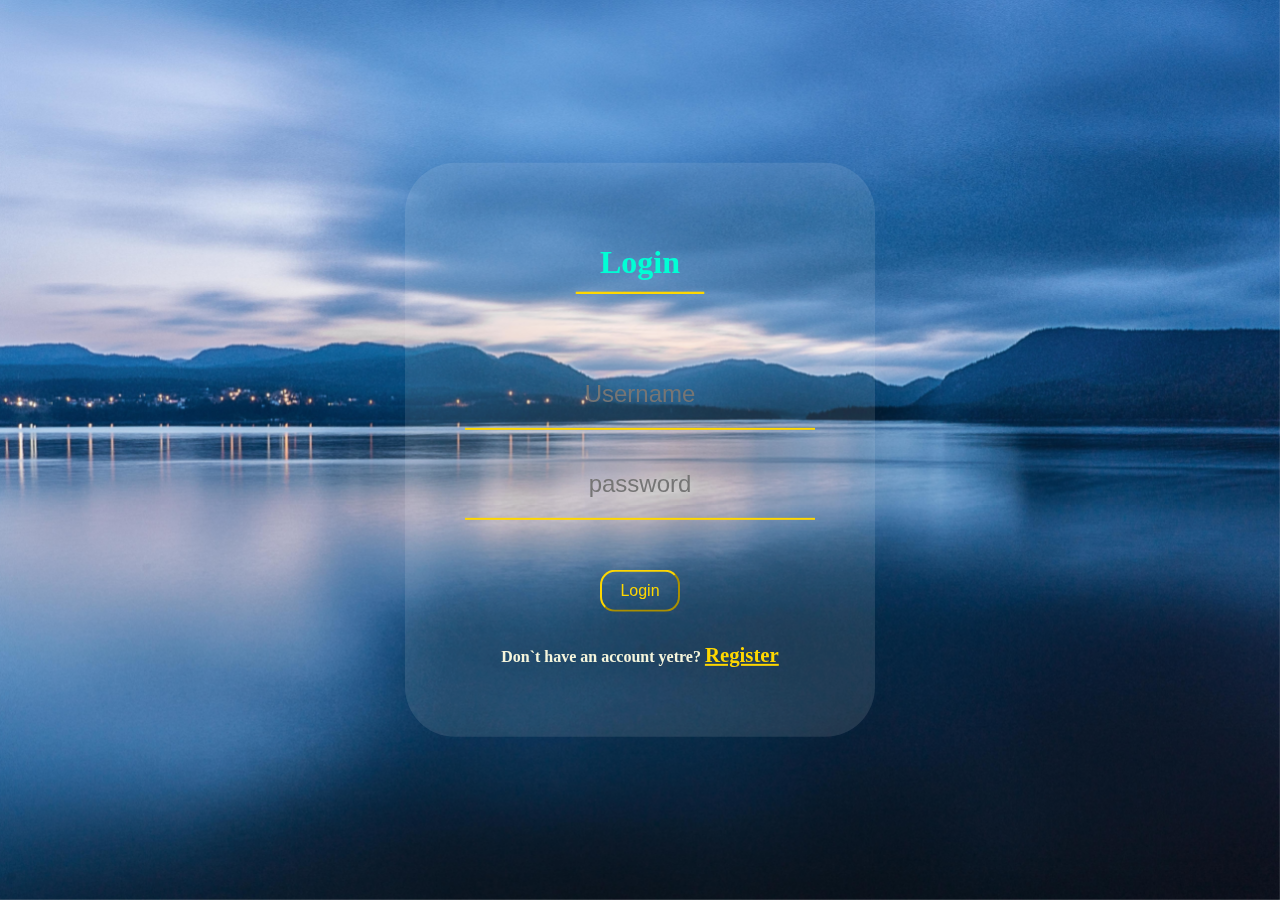
<file: index.html>
<!DOCTYPE html>
<html lang="en">
<head>
    <meta charset="UTF-8">
    <meta name="viewport" content="width=device-width, initial-scale=1.0">
    <title>Stellar Buy Login</title>
</head>
<link rel="stylesheet" href="logstyle.css">
<body>
    <img src="product images\loginpage.jpg">
    <div id="container">
        <h1 id="login">Login<br><b id="ull">________</b></h1>

        <input type="text" id="nam" placeholder="Username">
        <input type="password" id="pass" placeholder="password">
        <button id="loginbutt" onclick="loginvalid()">Login</button>
        <h1 id="nu">Don`t have an account yetre?  <a href="register.html" id="rl">Register</a></h1>
    </div>
    <script src="login.js"></script>
</body>
</html>
</file>
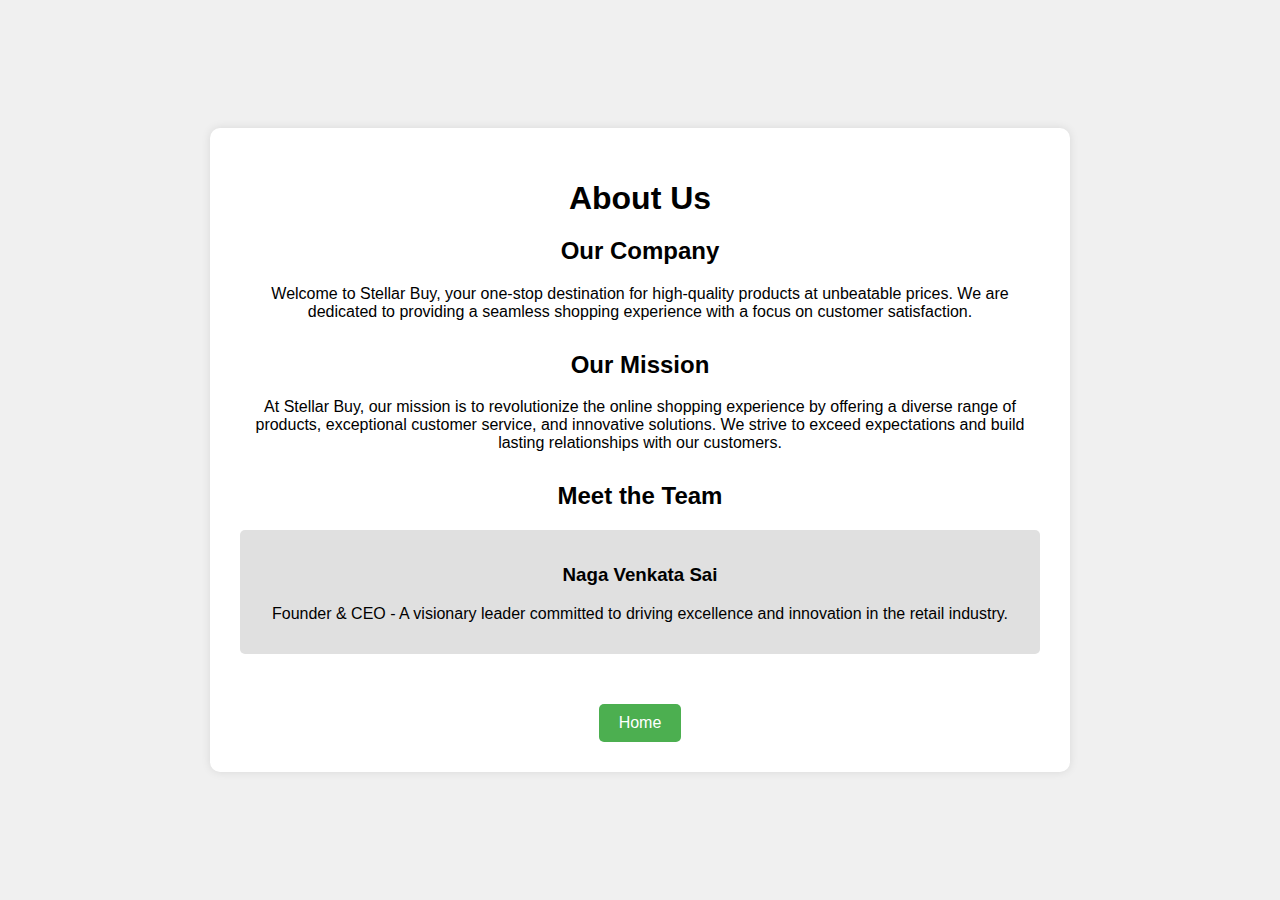
<file: about.html>
<!DOCTYPE html>
<html lang="en">
<head>
    <meta charset="UTF-8">
    <meta name="viewport" content="width=device-width, initial-scale=1.0">
    <title>About Us - Stellar Buy</title>
    <link rel="stylesheet" href="aboutstyle.css">
</head>
<body>
    <div class="container">
        <h1>About Us</h1>
        <section class="about-section">
            <h2>Our Company</h2>
            <p>Welcome to Stellar Buy, your one-stop destination for high-quality products at unbeatable prices. We are dedicated to providing a seamless shopping experience with a focus on customer satisfaction.</p>
        </section>
        <section class="mission-section">
            <h2>Our Mission</h2>
            <p>At Stellar Buy, our mission is to revolutionize the online shopping experience by offering a diverse range of products, exceptional customer service, and innovative solutions. We strive to exceed expectations and build lasting relationships with our customers.</p>
        </section>
        <section class="team-section">
            <h2>Meet the Team</h2>
            <div class="team-member">
                <h3>Naga Venkata Sai</h3>
                <p>Founder & CEO - A visionary leader committed to driving excellence and innovation in the retail industry.</p>
            </div>
        
            <!-- Add more team members as needed -->
        </section>
        <div class="home-button">
            <a href="home.html">Home</a>
        </div>
    </div>
</body>
</html>
</file>
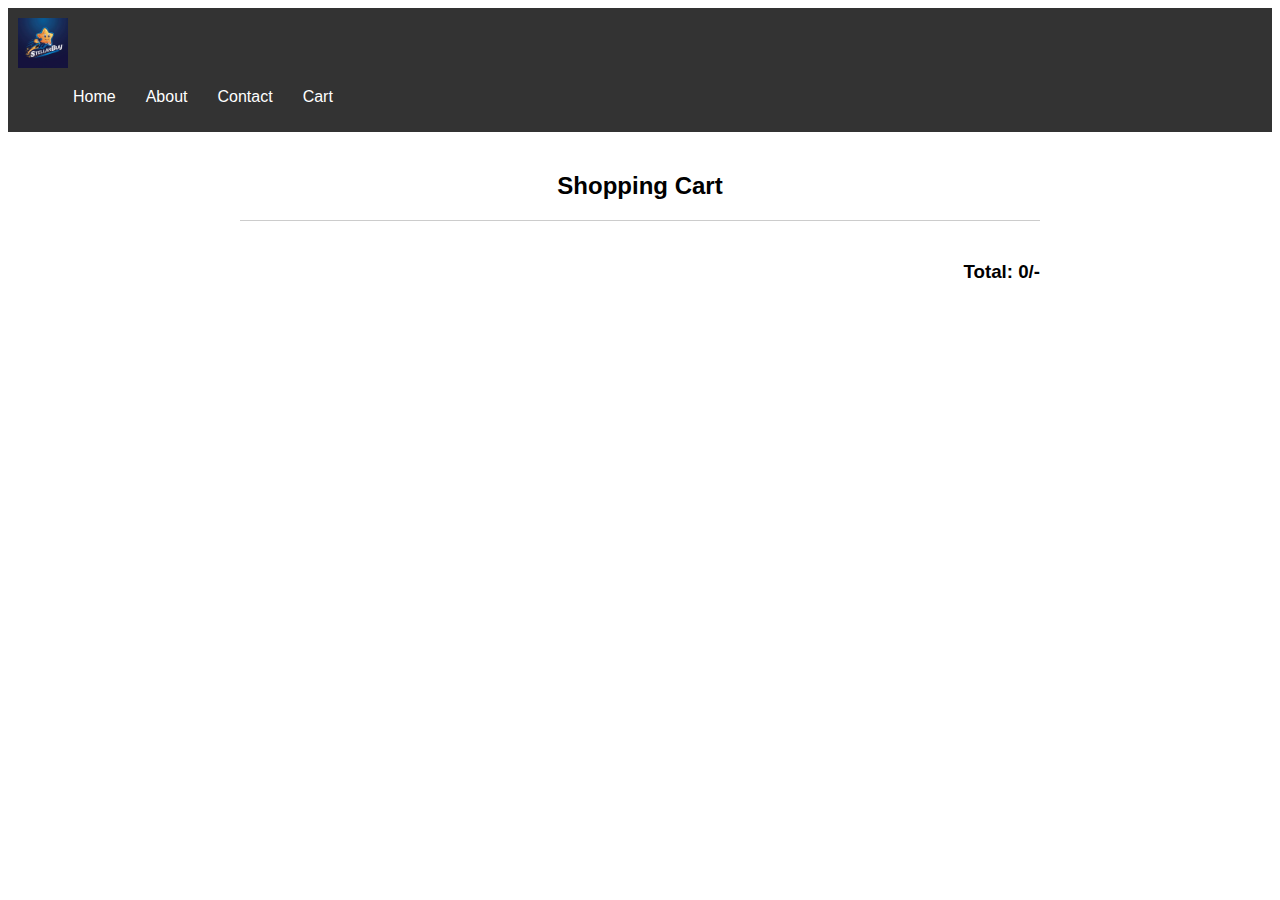
<file: cart.html>
<!DOCTYPE html>
<html lang="en">
<head>
    <meta charset="UTF-8">
    <link rel="shortcut icon" type="image/x-icon" href="logo1.jpeg">
    <title>Stellar Buy - Cart</title>
    <meta name="viewport" content="width=device-width, initial-scale=1.0">
    <link rel="stylesheet" href="cartstyle.css">
</head>
<body>
    <nav class="navbar">
        <div class="navdiv">
            <div class="logo"><a href="home.html"><img src="logo1.jpeg" class="logopng" alt="Stellar Buy Logo"></a></div>
            <ul>
                <li><a href="home.html" id="home">Home</a></li>
                <li><a href="#" id="about">About</a></li>
                <li><a href="#" id="contact">Contact</a></li>
                <li><a href="cart.html" id="cart">Cart</a></li>
            </ul>
        </div>
    </nav>
    <div class="cart-container">
        <h2>Shopping Cart</h2>
        <div class="cart-items" id="cart-items">
            <!-- Cart items will be dynamically inserted here -->
        </div>
        <div class="cart-total">
            <h3>Total: <span id="cart-total-price">0</span>/-</h3>
        </div>
    </div>
    <script src="cart.js"></script>
</body>
</html>
</file>
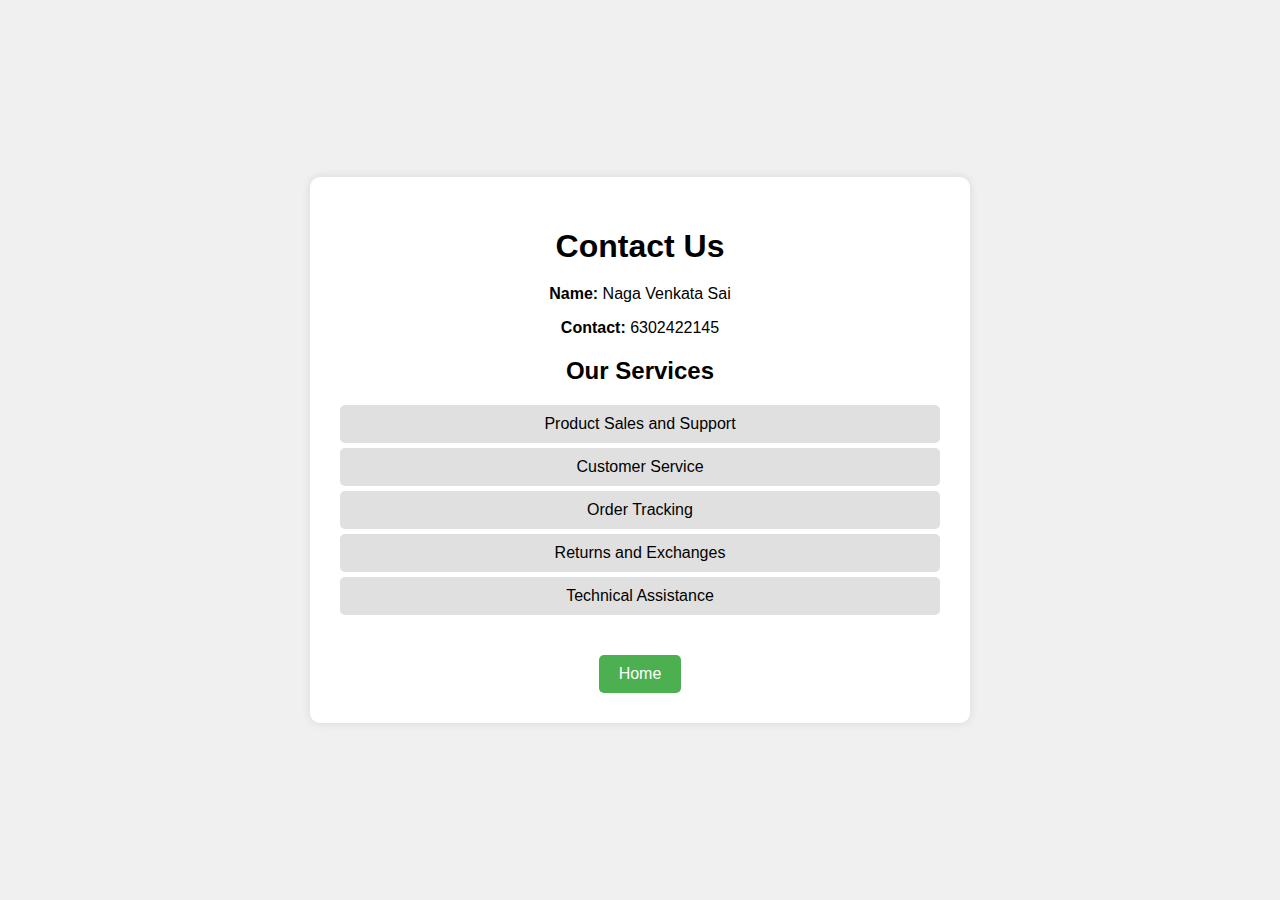
<file: contact.html>
<!DOCTYPE html>
<html lang="en">
<head>
    <meta charset="UTF-8">
    <meta name="viewport" content="width=device-width, initial-scale=1.0">
    <title>Contact Us - Stellar Buy</title>
    <link rel="stylesheet" href="contactstyle.css">
</head>
<body>
    <div class="container">
        <h1>Contact Us</h1>
        <div class="contact-info">
            <p><strong>Name:</strong> Naga Venkata Sai</p>
            <p><strong>Contact:</strong> 6302422145</p>
        </div>
        <div class="services">
            <h2>Our Services</h2>
            <ul>
                <li>Product Sales and Support</li>
                <li>Customer Service</li>
                <li>Order Tracking</li>
                <li>Returns and Exchanges</li>
                <li>Technical Assistance</li>
            </ul>
        </div>
        <div class="home-button">
            <a href="home.html">Home</a>
        </div>
    </div>
</body>
</html>
</file>
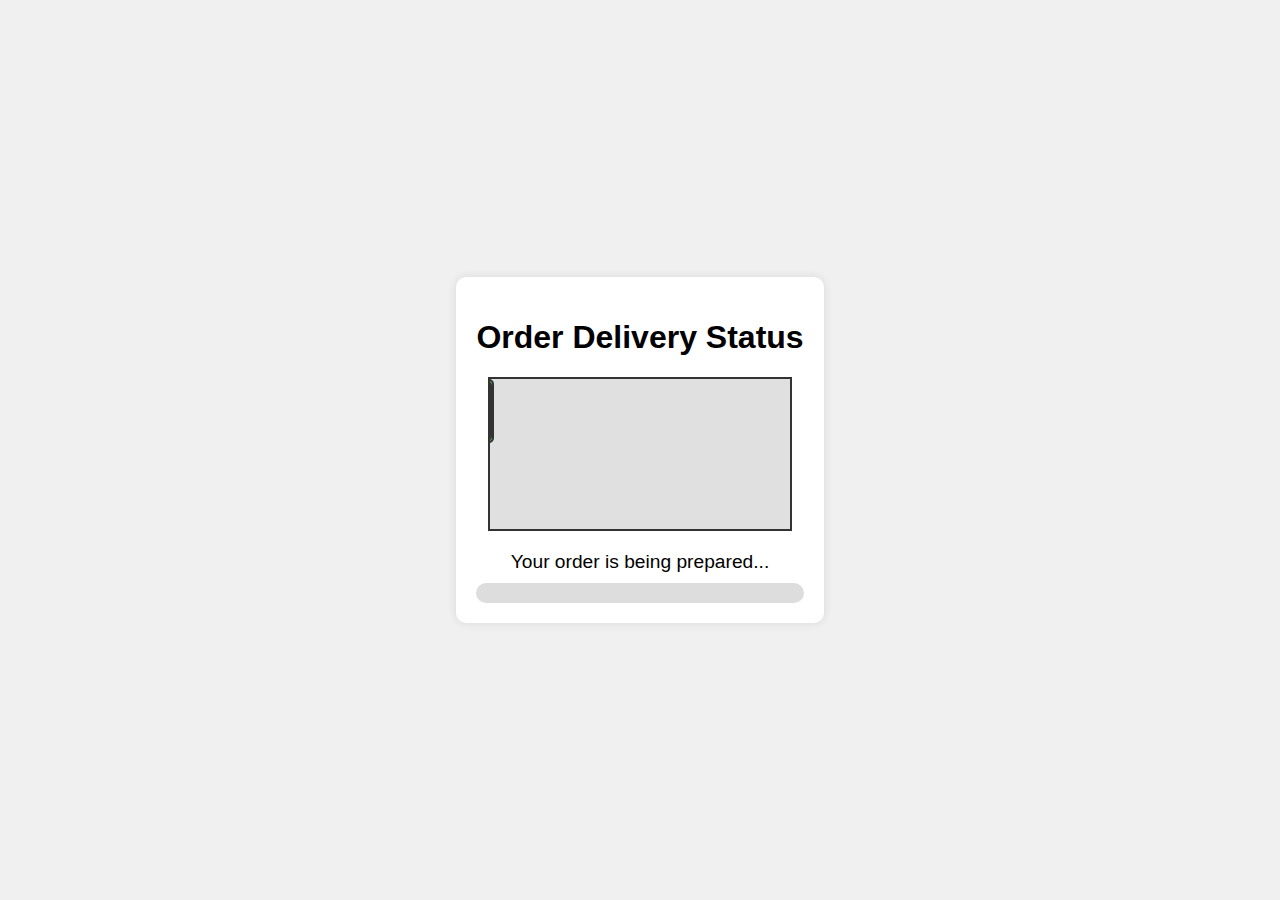
<file: delivery.html>
<!DOCTYPE html>
<html lang="en">
<head>
    <meta charset="UTF-8">
    <meta name="viewport" content="width=device-width, initial-scale=1.0">
    <title>Delivery Status</title>
    <link rel="stylesheet" href="delivery.css">
</head>
<body>
    <div class="container">
        <h1>Order Delivery Status</h1>
        <div class="animation-container">
            <div class="truck-wrapper">
                <div class="truck">
                    <div class="truck-body">
                        <div class="cargo"></div>
                    </div>
                    <div class="wheel wheel-1"></div>
                    <div class="wheel wheel-2"></div>
                    <div class="gift-box"></div>
                </div>
            </div>
        </div>
        <div class="status">
            <p id="status-text">Your order is being prepared...</p>
            <div class="progress-bar">
                <div id="progress"></div>
            </div>
        </div>
        <div class="tooltip-container">
            <span class="tooltip" id="tooltip-text">Order Placed</span>
        </div>
        <div id="home-button" class="home-button" style="display: none;">
            <button onclick="goHome()">Go to Home</button>
        </div>
    </div>

    <script src="delivery.js"></script>
</body>
</html>
</file>
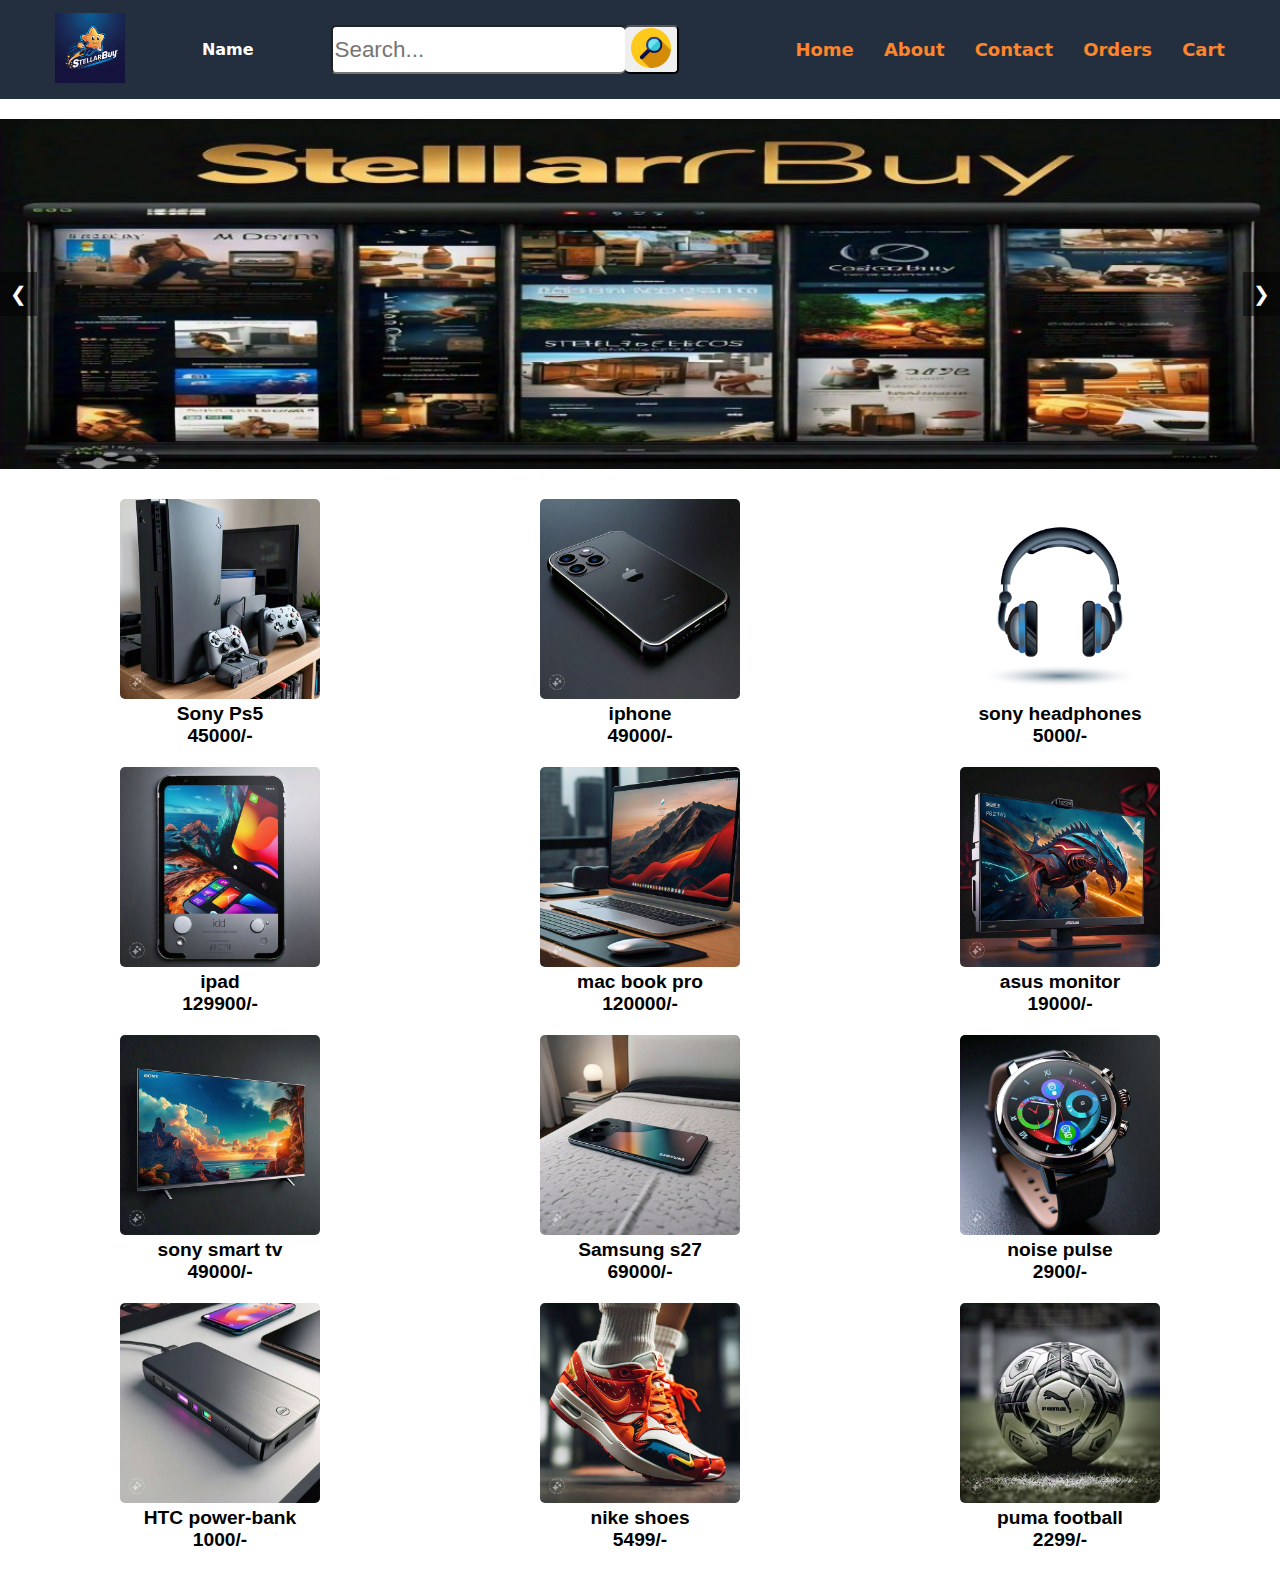
<file: home.html>
<!DOCTYPE html>
<html lang="en">
<head>
    <meta charset="UTF-8">
    <link rel="shortcut icon" type="x-icon" href="logo1.jpeg">
    <title>Stellar Buy</title>
    <meta name="viewport" content="width=device-width, initial-scale=1.0">
    <title>Stellar Buy</title>
    <link rel="stylesheet" href="homestyle.css">
</head>
<body>
    <nav class="navbar">
        <div class="navdiv">
            <div class="logo"><a href="#"><img src="logo1.jpeg" class="logopng"></a></div>
            <b id="user-name">Name</b>
          <form class="search" action="#" onsubmit="return performSearch()">
                <input type="text" placeholder="Search..." class="sbar" id="searchInput" >
                <button type="submit" class="sbutt"><img src="search.png" class="searchpng"></button>
            </form>
            <ul>
                <li><a href="#" id="home">Home</a></li>
                <li><a href="about.html" id="about">About</a></li>
                <li><a href="contact.html" id="contact">Contact</a></li>
                <li><a href="cart.html" id="orders">Orders</a></li>
                <li><a href="cart.html" id="cart">Cart</a></li>
            </ul>
            <div class="menu-toggle" onclick="toggleMenu()">☰</div>
        </div>
    </nav>
    <div class="s-div" style="display: none;">
    </div>
    <div class="slider">  
        <div class="slides">
            <img class="slide" src="product images\slider1.jpg" alt="Image #1">
            <img class="slide" src="product images\slider2.jpg" alt="Image #2">
            <img class="slide" src="product images\slider4.jpg" alt="Image #3">
        </div>
        <button class="prev" onclick="prevslide()">&#10094</button>
        <button class="next" onclick="nextslide()">&#10095</button>
    </div>
    <div class="products">
        <div class="p" onclick="highlightProduct(this)">
            <a href="#" onclick="showButtons(this)"  class="product-link" ><img src="product images\ps5.jpg" class="i"></a>
            <a href="#" class="pname"  id="pz" onclick="showButtons(this)">Sony Ps5<br></a>
            <a href="#" class="pcost" id="pz" onclick="showButtons()">45000/-<br></a>
            <button class="buy"  onclick="buynow(this)" style="display: none;">Buy</button>
            <button class="cart" onclick="cartnow(this)" style="display: none;">Add Cart</button>
        </div>
        <div class="p">
            <a href="#" onclick="showButtons(this)"  class="product-link" ><img src="product images\iphone.jpg" class="i"></a>
            <a href="#" id="pz"class="pname" onclick="showButtons()">iphone<br></a>
            <a href="#" id="pz"class="pcost" onclick="showButtons()">49000/-<br></a>
            <button class="buy" onclick="buynow(this)" style="display: none;">Buy</button>
            <button class="cart" onclick="cartnow(this)" style="display: none;">Add Cart</button>
        </div>
        <div class="p">
            <a href="#" onclick="showButtons(this)"  class="product-link" ><img src="product images\headphones.jpg" class="i"></a>
            <a href="#" id="pz" class="pname" onclick="showButtons()">sony headphones<br></a>
            <a href="#" id="pz" class="pcost" onclick="showButtons()">5000/-<br></a>
            <button class="buy" onclick="buynow(this)" style="display: none;">Buy</button>
            <button class="cart" onclick="cartnow(this)" style="display: none;">Add Cart</button>
        </div>
        <div class="p">
            <a href="#" onclick="showButtons(this)"  class="product-link" ><img src="product images\ipad.jpg" class="i"></a>
            <a href="#" id="pz" class="pname" onclick="showButtons()">ipad<br></a>
            <a href="#" id="pz" class="pcost" onclick="showButtons()">129900/-<br></a>
            <button class="buy" onclick="buynow(this)" style="display: none;">Buy</button>
            <button class="cart" onclick="cartnow(this)" style="display: none;">Add Cart</button>
        </div>
        <div class="p">
            <a href="#" onclick="showButtons(this)"  class="product-link" ><img src="product images\macbook.jpg" class="i"></a>
            <a href="#" id="pz" class="pname" onclick="showButtons()">mac book pro<br></a>
            <a href="#" id="pz" class="pcost" onclick="showButtons()">120000/-<br></a>
            <button class="buy" onclick="buynow(this)" style="display: none;">Buy</button>
            <button class="cart" onclick="cartnow(this)" style="display: none;">Add Cart</button>
        </div>
        <div class="p">
            <a href="#" onclick="showButtons(this)"  class="product-link" ><img src="product images\monitor.jpg" class="i"></a>
            <a href="#" id="pz" class="pname" onclick="showButtons()">asus monitor<br></a>
            <a href="#" id="pz" class="pcost" onclick="showButtons()">19000/-<br></a>
            <button class="buy" onclick="buynow(this)" style="display: none;">Buy</button>
            <button class="cart" onclick="cartnow(this)" style="display: none;">Add Cart</button>
        </div>
        <div class="p">
            <a href="#" onclick="showButtons(this)"  class="product-link" ><img src="product images\tv.jpg" class="i"></a>
            <a href="#" id="pz" class="pname" onclick="showButtons()">sony smart tv<br></a>
            <a href="#" id="pz" class="pcost" onclick="showButtons()">49000/-<br></a>
            <button class="buy" onclick="buynow(this)" style="display: none;">Buy</button>
            <button class="cart" onclick="cartnow(this)" style="display: none;">Add Cart</button>
        </div>
        <div class="p">
            <a href="#" onclick="showButtons(this)"  class="product-link" ><img src="product images\sphone.jpg" class="i"></a>
            <a href="#" id="pz" class="pname" onclick="showButtons()">Samsung s27<br></a>
            <a href="#" id="pz" class="pcost" onclick="showButtons()">69000/-<br></a>
            <button class="buy" onclick="buynow(this)" style="display: none;">Buy</button>
            <button class="cart" onclick="cartnow(this)" style="display: none;">Add Cart</button>
        </div>
        <div class="p">
            <a href="#" onclick="showButtons(this)"  class="product-link" ><img src="product images\smartwatch.jpg" class="i"></a>
            <a href="#" id="pz" class="pname" onclick="showButtons()">noise pulse<br></a>
            <a href="#" id="pz" class="pcost" onclick="showButtons()">2900/-<br></a>
            <button class="buy" onclick="buynow(this)" style="display: none;">Buy</button>
            <button class="cart" onclick="cartnow(this)" style="display: none;">Add Cart</button>
        </div>
        <div class="p">
            <a href="#" onclick="showButtons(this)"  class="product-link" ><img src="product images\powerbank.jpg" class="i"></a>
            <a href="#" id="pz" class="pname" onclick="showButtons()">HTC power-bank<br></a>
            <a href="#" id="pz" class="pcost" onclick="showButtons()">1000/-<br></a>
            <button class="buy" onclick="buynow(this)" style="display: none;">Buy</button>
            <button class="cart" onclick="cartnow(this)" style="display: none;">Add Cart</button>
        </div>
        <div class="p">
            <a href="#" onclick="showButtons(this)"  class="product-link" ><img src="product images\shoes.jpg" class="i"></a>
            <a href="#" id="pz" class="pname" onclick="showButtons()">nike shoes<br></a>
            <a href="#" id="pz" class="pcost" onclick="showButtons()">5499/-<br></a>
            <button class="buy" onclick="buynow(this)" style="display: none;">Buy</button>
            <button class="cart" onclick="cartnow(this)" style="display: none;">Add Cart</button>
        </div>
        <div class="p">
            <a href="#" onclick="showButtons(this)"  class="product-link" ><img src="product images\football.jpg" class="i"></a>
            <a href="#" id="pz" class="pname" onclick="showButtons()">puma football<br></a>
            <a href="#" id="pz" class="pcost" onclick="showButtons()">2299/-<br></a>
            <button class="buy" onclick="buynow(this)" style="display: none;">Buy</button>
            <button class="cart" onclick="cartnow(this)" style="display: none;">Add Cart</button>
        </div>
    </div>
    <script src="home.js"></script>
    <script>
        document.querySelectorAll('.product-link').forEach(link => {
            link.addEventListener('click', function(event) {
                event.preventDefault();
                // Your custom code here
            });
        });

        document.querySelectorAll('.pname').forEach(name => {
            name.addEventListener('click', function(event) {
                event.preventDefault();
                // Your custom code here
            });
        });

        document.querySelectorAll('.pcost').forEach(cost => {
            cost.addEventListener('click', function(event) {
                event.preventDefault();
            });
        });
    </script>
</body>
</html>
</file>
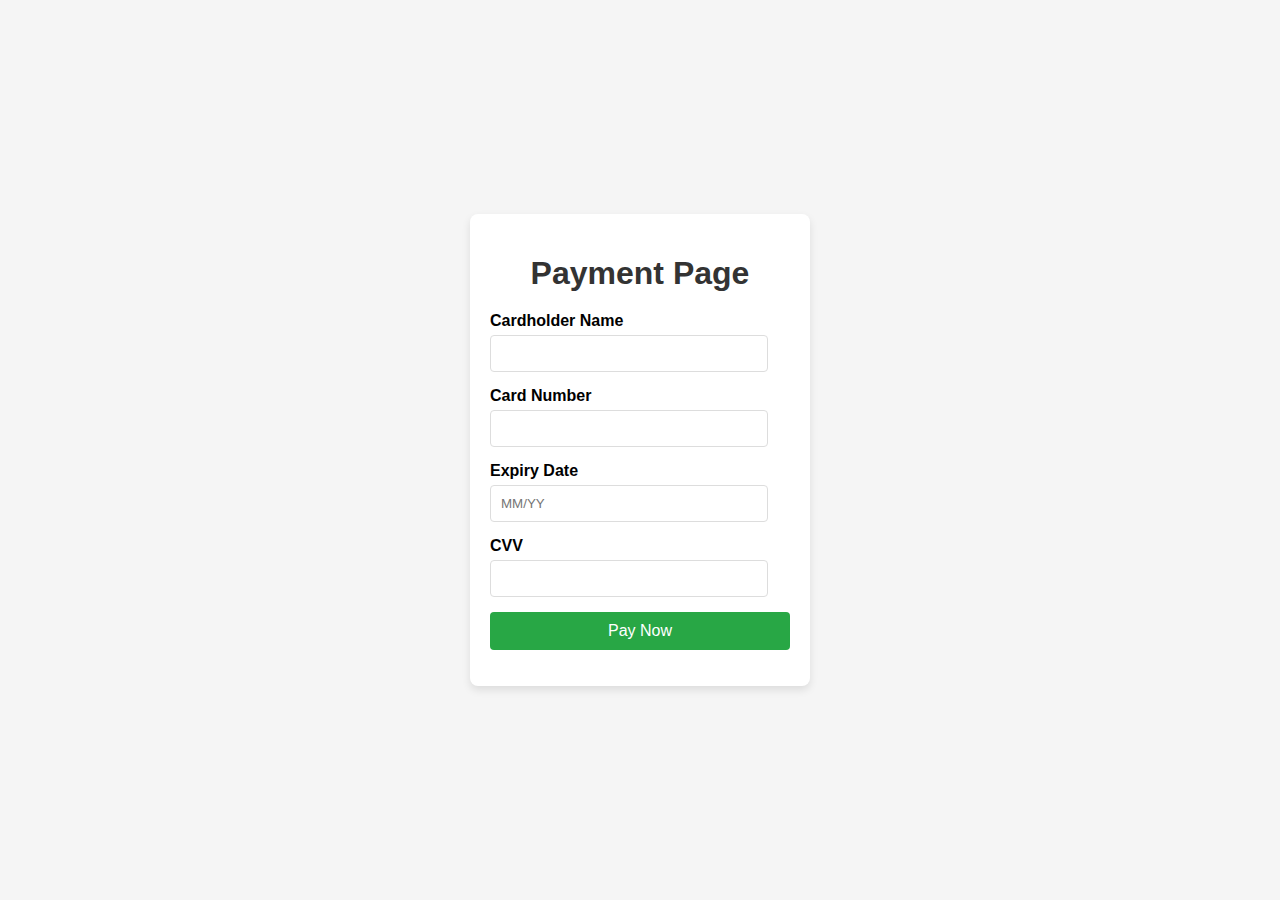
<file: payment.html>
<!DOCTYPE html>
<html lang="en">
<head>
    <meta charset="UTF-8">
    <meta name="viewport" content="width=device-width, initial-scale=1.0">
    <title>Payment Page</title>
    <link rel="stylesheet" href="paymentstyle.css">
    <script>
        // Function to handle redirection to delivery page
        function redirectToDeliveryPage() {
            window.location.href = 'delivery.html';
        }
    </script>
</head>
<body>
    <div class="container">
        <h1>Payment Page</h1>
        <form id="paymentForm">
            <div class="form-group">
                <label for="name">Cardholder Name</label>
                <input type="text" id="name" name="name" required>
            </div>
            <div class="form-group">
                <label for="cardNumber">Card Number</label>
                <input type="text" id="cardNumber" name="cardNumber" pattern="\d{16}" maxlength="16" required>
            </div>
            <div class="form-group">
                <label for="expiryDate">Expiry Date</label>
                <input type="text" id="expiryDate" name="expiryDate" placeholder="MM/YY" pattern="\d{2}/\d{2}" required>
            </div>
            <div class="form-group">
                <label for="cvv">CVV</label>
                <input type="text" id="cvv" name="cvv" pattern="\d{3}" maxlength="3" required>
            </div>
            <button onclick="redirectToDeliveryPage()">Pay Now</button>
            <p id="message"></p>
        </form>
    </div>
    <script src="payment.js"></script>
</body>

</html>
</file>
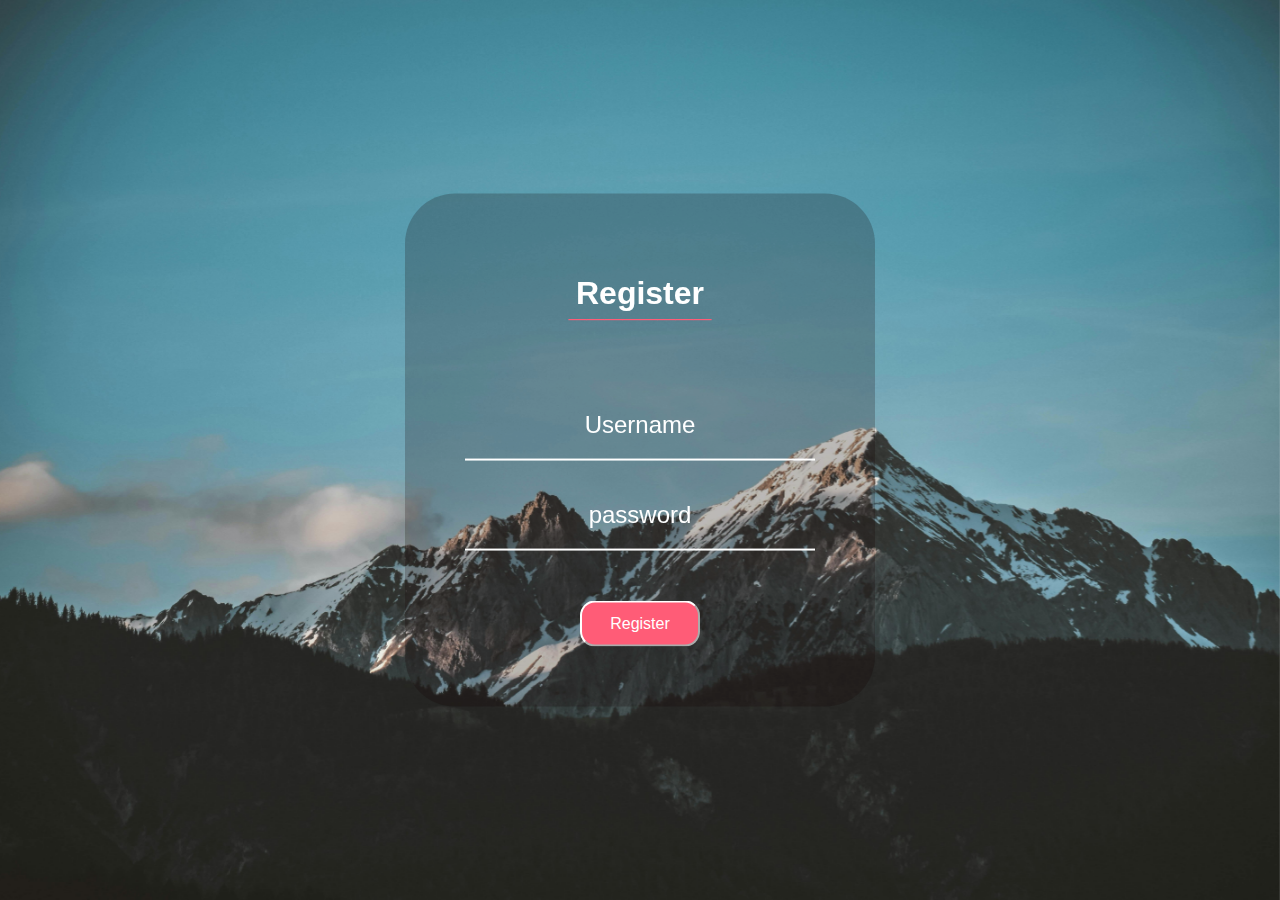
<file: register.html>
<!DOCTYPE html>
<html lang="en">
<head>
    <meta charset="UTF-8">
    <meta name="viewport" content="width=device-width, initial-scale=1.0">
    <title>Register</title>
</head>
<link rel="stylesheet" href="regstyle.css">
<body>
    <img src="pexels-stywo-1054218.jpg">
    <div id="container">
       <h1 id="login">Register<br><b id="ull">________</b></h1>
        <input type="text" id="namer" placeholder="Username">
        <input type="password" id="passwordr" placeholder="password">
        <button id="regbutt" onclick="regvalid()">Register</button>
    </div>
    
    <script src="login.js"></script>
</body>
</html>
</file>
<file: logstyle.css>
.body {
    position: relative;
    margin: 0;
    padding: 0;
    width: 100%;
    height: 100%;
    overflow: hidden; /* Ensure the background image doesn't overflow */
}

img {
    position: fixed; /* Ensure the background image is fixed */
    top: 0;
    left: 0;
    width: 100%;
    height: 100%;
    object-fit: cover;
    z-index: -1;
}


#container {
    text-align: center;
    position: absolute;
    top: 50%;
    left: 50%;
    transform: translate(-50%, -50%);
    display: flex;
    flex-direction: column;
    justify-content: center;
    gap: 20px;
    background-color: rgba(255, 255, 255, 0.105); 
    padding: 60px;
    z-index: 1; /* Ensure it's above the background image */
    border-radius: 50px;
    border:none;
    
}

@keyframes ani {
    0% {
        transform: translateX() scale(0.9);
        box-shadow: none;
    }
    50% {
        transform: translate() scale(1.02);
        box-shadow: 0 0 10px rgba(255, 217, 0, 0.806) , 0 0 80px 2px rgba(255, 217, 0, 0.824);
    }
    100%{
        transform: translateX() scale(0.9);
        box-shadow: none;
    }
}
#nam,#pass{
    font-size: 1.5rem;
    text-align: center;
    background-color:transparent ;
    color:white;
    border-bottom: 2px solid gold;
    border-top:none;
    border-left: none;
    border-right: none;
    padding: 20px;
}
#login{
    color:rgb(0, 255, 213);
}
#ull{
    position: relative;
    top:-20px;
    color:gold;
}
#loginbutt{
    margin-top: 30px;
    padding:10px;
    width: 80px;
    font-size: 1rem;
    background-color: transparent;
    align-self: center;
    color:gold;
    border-color: gold;
    border-radius: 15px;
}
#loginbutt:hover{
    background-color: hsla(51, 100%, 50%, 0.811);
    color:beige;
    animation: ani 10s  linear infinite alternate;
}
#container:hover{
    animation: ani 3s  linear infinite alternate;
}
#nu{
    font-size: 1rem;
    color:beige;
}
#rl{
    color:gold;
    font-size: 1.3rem;
}
</file>
<file: aboutstyle.css>
body {
    font-family: Arial, sans-serif;
    background-color: #f0f0f0;
    display: flex;
    justify-content: center;
    align-items: center;
    height: 100vh;
    margin: 0;
}

.container {
    text-align: center;
    background: #fff;
    padding: 30px;
    border-radius: 10px;
    box-shadow: 0 0 10px rgba(0,0,0,0.1);
    width: 80%;
    max-width: 800px;
}

h1 {
    margin-bottom: 20px;
}

.about-section, .mission-section, .team-section {
    margin-bottom: 30px;
}

.team-member {
    background-color: #e0e0e0;
    margin: 10px 0;
    padding: 15px;
    border-radius: 5px;
}

.home-button a {
    display: inline-block;
    margin-top: 20px;
    padding: 10px 20px;
    background-color: #4CAF50;
    color: white;
    text-decoration: none;
    border-radius: 5px;
    transition: background-color 0.3s;
}

.home-button a:hover {
    background-color: #45a049;
}
</file>
<file: cartstyle.css>
/* General Styles */
body {
    font-family: Arial, sans-serif;
}

/* Navbar */
.navbar {
    display: flex;
    justify-content: space-between;
    align-items: center;
    background-color: #333;
    padding: 10px;
}

.navbar .logo img {
    height: 50px;
}

.navbar ul {
    list-style: none;
    display: flex;
}

.navbar ul li {
    margin: 0 15px;
}

.navbar ul li a {
    color: white;
    text-decoration: none;
}

/* Cart Page Styles */
.cart-container {
    max-width: 800px;
    margin: 0 auto;
    padding: 20px;
}

.cart-container h2 {
    text-align: center;
    margin-bottom: 20px;
}

.cart-items {
    border-top: 1px solid #ccc;
    padding-top: 20px;
}

.cart-item {
    display: flex;
    justify-content: space-between;
    align-items: center;
    margin-bottom: 20px;
}

.cart-item img {
    max-width: 100px;
    max-height: 100px;
}

.cart-item-details {
    flex: 1;
    padding: 0 20px;
}

.cart-item-name,
.cart-item-price {
    margin: 0;
}

.cart-item-remove {
    cursor: pointer;
    color: red;
}

.cart-total {
    text-align: right;
    margin-top: 20px;
}

.cart-total h3 {
    margin: 0;
}
/* Quantity Controls */
.quantity-container {
    display: flex;
    align-items: center;
}

.quantity-container button {
    padding: 5px;
    font-size: 16px;
    cursor: pointer;
    border: 1px solid #ccc;
    background-color: #f5f5f5;
}

.quantity-display {
    margin: 0 10px;
    font-size: 16px;
}
/* General Styles for Cart Buttons */
.cart-item-remove,
.cart-item-buy-now {
    margin-top: 10px;
    padding: 10px 20px;
    font-size: 14px;
    cursor: pointer;
    border: none;
    border-radius: 5px;
}

.cart-item-remove {
    background-color: #ff4d4d;
    color: white;
}

.cart-item-buy-now {
    background-color: #4caf50;
    color: white;
    margin-left: 10px;
}
</file>
<file: contactstyle.css>
body {
    font-family: Arial, sans-serif;
    background-color: #f0f0f0;
    display: flex;
    justify-content: center;
    align-items: center;
    height: 100vh;
    margin: 0;
}

.container {
    text-align: center;
    background: #fff;
    padding: 30px;
    border-radius: 10px;
    box-shadow: 0 0 10px rgba(0,0,0,0.1);
    width: 80%;
    max-width: 600px;
}

h1 {
    margin-bottom: 20px;
}

.contact-info, .services {
    margin-bottom: 20px;
}

.services ul {
    list-style-type: none;
    padding: 0;
}

.services ul li {
    background-color: #e0e0e0;
    margin: 5px 0;
    padding: 10px;
    border-radius: 5px;
}

.home-button a {
    display: inline-block;
    margin-top: 20px;
    padding: 10px 20px;
    background-color: #4CAF50;
    color: white;
    text-decoration: none;
    border-radius: 5px;
    transition: background-color 0.3s;
}

.home-button a:hover {
    background-color: #45a049;
}
</file>
<file: delivery.css>
/* General styles */
body {
    font-family: Arial, sans-serif;
    background-color: #f0f0f0;
    display: flex;
    justify-content: center;
    align-items: center;
    height: 100vh;
    margin: 0;
}

.container {
    text-align: center;
    background: #fff;
    padding: 20px;
    border-radius: 10px;
    box-shadow: 0 0 10px rgba(0,0,0,0.1);
}

.animation-container {
    position: relative;
    height: 150px;
    width: 300px;
    margin: 20px auto;
    border: 2px solid #333;
    overflow: hidden;
    background: #e0e0e0;
}

.truck-wrapper {
    position: absolute;
    height: 100%;
    width: 100%;
    overflow: hidden;
}

.truck {
    position: absolute;
    width: 120px;
    height: 60px;
    background: #4CAF50;
    border-radius: 5px;
    border: 2px solid #333;
    display: flex;
    align-items: center;
    justify-content: center;
    transition: transform 1s;
    transform: translateX(-120px); /* Start off-screen */
}

.truck-body {
    width: 100%;
    height: 100%;
    background: #333;
    border-radius: 5px;
    position: relative;
}

.cargo {
    width: 80%;
    height: 70%;
    background: #4CAF50;
    position: absolute;
    top: 10%;
    left: 10%;
    border-radius: 5px;
    transition: transform 1s;
}

.wheel {
    width: 20px;
    height: 20px;
    background: #333;
    border-radius: 50%;
    position: absolute;
    bottom: 0;
}

.wheel-1 {
    left: 20px;
}

.wheel-2 {
    right: 20px;
}

@keyframes move {
    from {
        transform: translateX(-120px); /* Start off-screen */
    }
    to {
        transform: translateX(calc(100% - 120px));
    }
}

.truck-moving {
    animation: move 5s linear forwards;
}

@keyframes blast {
    0% {
        transform: scale(1);
    }
    50% {
        transform: scale(1.2);
        background: red;
    }
    100% {
        transform: scale(0);
        background: transparent;
    }
}

.blast-effect .cargo {
    animation: blast 1s forwards;
}

.gift-box {
    width: 30px;
    height: 30px;
    background: #FFD700;
    position: absolute;
    top: 70px; /* Adjust according to your layout */
    left: 50%;
    transform: translateX(-50%);
    border-radius: 5px;
    opacity: 0;
    transition: opacity 1s;
}

.gift-fall {
    animation: fall 1s forwards;
    opacity: 1;
}

@keyframes fall {
    from {
        transform: translateY(-30px);
        opacity: 0;
    }
    to {
        transform: translateY(100px); /* Adjust according to the desired fall height */
        opacity: 1;
    }
}

.status {
    margin-top: 20px;
}

#status-text {
    font-size: 1.2rem;
    margin-bottom: 10px;
}

.progress-bar {
    width: 100%;
    height: 20px;
    background: #ddd;
    border-radius: 10px;
    overflow: hidden;
    margin: 0 auto;
    position: relative;
}

#progress {
    height: 100%;
    width: 0;
    background: #4CAF50;
    border-radius: 10px;
    transition: width 1s;
}

/* Tooltip */
.tooltip-container {
    position: relative;
}

.tooltip {
    position: absolute;
    bottom: 100%;
    left: 50%;
    transform: translateX(-50%);
    background: #333;
    color: #fff;
    padding: 5px;
    border-radius: 5px;
    opacity: 0;
    visibility: hidden;
    transition: opacity 0.3s;
}

.progress-bar:hover .tooltip {
    opacity: 1;
    visibility: visible;
}

/* Home Button */
.home-button {
    margin-top: 20px;
}

.home-button button {
    background-color: #4CAF50;
    color: white;
    padding: 10px 20px;
    border: none;
    border-radius: 5px;
    cursor: pointer;
    font-size: 1rem;
    transition: background-color 0.3s;
}

.home-button button:hover {
    background-color: #45a049;
}
</file>
<file: homestyle.css>
body
{
    margin:0;
    padding:0;
    box-sizing:border-box;
    font-family:'Open Sans',sans-serif;
}
*{
    text-decoration: none;
}
.navbar{
    background:rgb(35, 47, 62);
    font-family:system-ui, -apple-system, BlinkMacSystemFont, 'Segoe UI', Roboto, Oxygen, Ubuntu, Cantarell, 'Open Sans', 'Helvetica Neue', sans-serif;
    padding-right: 30px;
    padding-left: 15px;
    overflow: hidden;
}
.navdiv{
    display: flex;
    align-items: center;
    justify-content: space-between;
}
li{
    display: inline-block;
    font-size: 18px;
    font-weight: bold;
    margin-right: 25px;

}
#home,#about,#cart,#contact,#orders,#cart{
    color:rgb(252, 133, 45,2);
}
#home:hover,#about:hover,#cart:hover,#contact:hover,#orders:hover,#cart:hover{
    color:white;
    padding: 2px;

}
#user-name{
    position: relative;
    text-align:right;
    color: white;
    margin: 0;
    padding: 0;
    display: flex;
}
.logo{
    padding-left: 40px;
}
.menu-toggle {
    display: none; /* Hide the menu toggle button by default */
}

.search{
    display: flex;
    justify-content: center;
    padding-top: 50px;
    color:red;
}
.sbar{
    position: relative;
    border-radius: 5px;
    background-color: white;
    font-size: 1.4rem;
    border-right: none;
    top:-25px;
}
.sbutt{
    position: relative;
    top:-25px;
    border-radius: 5px;
    border-left: none;
    cursor: pointer;
}
.slider {
    position: relative;
    max-width: 100%;
    overflow: hidden;
    margin-top: 20px;
    margin-bottom: 30px;
}
.slider img{
    display: none;
}

.slides {
        display: block;
        transition: opacity 1.5s ease-in-out;
        height:350px;
        width:100%;
       }

.slide {
    min-width: 100%;
    height: auto;
    object-fit: cover;
}
img.displaySlide{
    display: block;
    animation-name: fade;
    animation-duration: 1.5s;
}
.prev, .next {
    position: absolute;
    top: 50%;
    transform: translateY(-50%);
    background-color: rgba(0, 0, 0, 0.5);
    color: white;
    font-size: 20px;
    border: none;
    cursor: pointer;
    padding: 10px;
    z-index: 1;
}

.prev {
    left: 0;
}

.next {
    right: 0;
}
.logopng{
    height: 70px;
}
.searchpng{
    height:40px;
}
.scrollim{
    max-width: fit-content;
    overflow: hidden;
    max-height: 25% vh;
}
@keyframes fade{
    from{opacity: 0.5}
    to{opacity: 1}
}
.i{
    width:200px;
    height:200px;
    border-radius: 5px;
}
.p {
    display: flex;
    flex-direction: column; /* Align items in a column */
    align-items: center; /* Center items horizontally */
    justify-content: center; /* Center items vertically */
    width: 30%;
    text-align: center;
    margin-bottom: 20px;
    box-sizing: border-box;
    position: relative;
}

.buy,.cart{
    font-size: 1.2rem;
    width:100px;
    background-color: hsl(60, 100%, 45%);
    border:none;
    border-radius: 10px;
    padding:5px;
}
.buy{
    margin-top: 10px;
    margin-bottom: 2px;
}
.cart{
    margin-bottom: 20px;
}
.buy:hover,.cart:hover{
    background-color: hsl(60, 100%, 55%);
}
.p:hover{
    border-radius: 10px;
    animation-name: fade;
    animation-duration: 1.5s;
}
.pname,.pcost{
    color:black;
    font-size:1.2rem;
    font-weight: bold;
}
.pname:hover,.pcost:hover{
    color:blue;
    font-size:1.2rem;
    font-weight: bold;
}
.products {
    display: flex;
    flex-wrap: wrap;
    justify-content: space-between; 
    margin: 0 auto; 
    max-width: 1200px; 
    padding: 0 10px;
}

.s-div{
    position: absolute;
    border: 2px solid black;
    width:300px;
    max-height: 370px;
    z-index: 1;
    right:43%;
    margin-top: 2px;
    background: white;
    border-radius: 10px;
    overflow-y: auto;
}
html{
    scroll-behavior: smooth;
}
.innersearch{
    margin-left: 100px;
}

@media (max-width: 768px) {
    .navdiv {
        width: 100%;
        justify-content: space-between;
    }

    ul {
        flex-direction: column;
        align-items: center;
        text-align: center;
        margin-top: 10px;
        display: none; /* Hide the <ul> by default on smaller screens */
        position: absolute;
        top: 10%;
        left: 79%;
        width: 20%;
        z-index: 1;
        padding: 10px 0;
        background-color: orange;
    }
    #home,#about,#cart,#contact,#orders,#cart{
        color:rgb(35, 47, 62);
        padding: 2px;
    
    }
    #home:hover,#about:hover,#cart:hover,#contact:hover,#orders:hover,#cart:hover{
        color:white;
        padding: 2px;
    
    }
    ul.active {
        display: flex; /* Show the <ul> when it has the active class */
    }

    li {
        margin-right: 0;
        margin-bottom: 10px;
    }

    .logo {
        padding-left: 0;
        margin-bottom: 10px;
    }

    .menu-toggle {
        display: block; /* Show the menu toggle button */
        cursor: pointer;
        color: white;
        font-size: 24px;
        margin-right: -9px;
    }
    .menu-toggle:hover{
        color: orange;
    }
    .sbar{
        position: relative;
        border-radius: 5px;
        background-color: white;
        font-size: 1rem;
        border-right: none;
        top:-25px;
    }
    .sbutt{
        position: relative;
        top:-25px;
        border-radius: 5px;
        border-left: none;
        cursor: pointer;
    }
    .searchpng{
        height:25px;
    }
    .logopng{
        position: relative;
        height:40px;
        top:4px;
        left:-5px;
    }
    #user-name{
        font-size: 0.6rem;
    }
    .slides {
        flex-direction: column;
    }

    .slide {
        width:768px;
        height: 350px;
    }
    .i{
        width:100%;
        height:auto;
    }
    .products {
        display: flex;
        flex-wrap: wrap;
        justify-content: space-between; /* Adjust spacing between products */
        margin: 0 auto; /* Center the container */
        max-width: 768px; 
        padding:0 10px;
    }
    .p{
       
        width: 30%;
        text-align: center;
        margin-bottom: 50px;
    }
    .buy,.cart{
        font-size: 1rem;
        width:100px;
        background-color: hsl(60, 100%, 45%);
        border:none;
        border-radius: 10px;
        padding:5px;
    }
    .buy{
        margin-top: 10px;
    }
    .cart{
        margin-bottom: 20px;
    }
    .buy:hover,.cart:hover{
        background-color: hsl(60, 100%, 55%);
    }
    .pname{
        color:black;
        font-size:1.2rem;
        font-weight: bold;
    }
    .pname:hover,.pcost:hover{
        color:blue;
        font-size:1.2rem;
        font-weight: bold;
    }
    .p:hover{
        border-radius: 10px;
        animation-name: fade;
        animation-duration: 1.5s;
    }
    html{
        scroll-behavior: smooth;
    }
}
</file>
<file: paymentstyle.css>
body {
    font-family: Arial, sans-serif;
    background-color: #f5f5f5;
    margin: 0;
    padding: 0;
    display: flex;
    justify-content: center;
    align-items: center;
    height: 100vh;
}

.container {
    background-color: #fff;
    padding: 20px;
    border-radius: 8px;
    box-shadow: 0 4px 8px rgba(0,0,0,0.1);
    width: 300px;
    text-align: center;
}

h1 {
    margin-bottom: 20px;
    color: #333;
}

.form-group {
    margin-bottom: 15px;
    text-align: left;
}

label {
    display: block;
    margin-bottom: 5px;
    font-weight: bold;
}

input[type="text"] {
    width: calc(100% - 22px);
    padding: 10px;
    border: 1px solid #ddd;
    border-radius: 4px;
    box-sizing: border-box;
}

button {
    width: 100%;
    padding: 10px;
    background-color: #28a745;
    border: none;
    color: #fff;
    border-radius: 4px;
    font-size: 16px;
    cursor: pointer;
}

button:hover {
    background-color: #218838;
}

#message {
    margin-top: 10px;
    color: red;
}
</file>
<file: regstyle.css>
.body {
    position: relative;
    margin: 0;
    padding: 0;
    width: 100%;
    height: 100%;
    overflow: hidden; /* Ensure the background image doesn't overflow */
}

img {
    position: fixed; /* Ensure the background image is fixed */
    top: 0;
    left: 0;
    width: 100%;
    height: 100%;
    object-fit: cover;
    z-index: -1;
}


#container {
    text-align: center;
    position: absolute;
    top: 50%;
    left: 50%;
    transform: translate(-50%, -50%);
    display: flex;
    flex-direction: column;
    justify-content: center;
    gap: 20px;
    background-color: rgba(20, 2, 2, 0.221); 
    padding: 60px;
    z-index: 1; /* Ensure it's above the background image */
    border-radius: 50px;
    border:none;
    font-family: Arial, Helvetica, sans-serif;
    font-weight: bold;
}

@keyframes ani {
    0% {
        transform:translate() scale(0.9);
        box-shadow: none;
    }
    50% {
        transform:translate() scale(1.02);
        box-shadow: 0 0 10px hsl(350, 100%, 68%), 0 0 80px 2px hsl(350, 100%, 68%);
    }
    100%{
        transform:translate() scale(0.9);
        box-shadow: none;
    }
}
#namer,#passwordr{
    font-size: 1.5rem;
    text-align: center;
    background-color:transparent ;
    color:white;
    border-bottom: 2px solid white;
    border-top:none;
    border-left: none;
    border-right: none;
    padding: 20px;
}
#namer::placeholder{
    color: white;
}
#passwordr::placeholder{
    color: white;
}
#login{
    position: relative;
    color:white;
}
#ull{
    position: relative;
    top:-25px;
    color:hsl(350, 100%, 68%);
}
#regbutt{
    margin-top: 30px;
    padding:12px;
    width: 120px;
    font-size: 1rem;
    background-color: hsl(350, 100%, 68%);
    align-self: center;
    color:white;
    border-color: white;
    border-radius: 15px;
}
#regbutt:hover{
    background-color:hsl(350, 100%, 68%);
    color:beige;
    animation: ani 6s  linear infinite alternate;
}
#container:hover{
    animation: ani 3s  linear infinite alternate;
}
#nu{
    font-size: 1rem;
    color:beige;
}
#rl{
    color:gold;
    font-size: 1.3rem;
}
</file>
